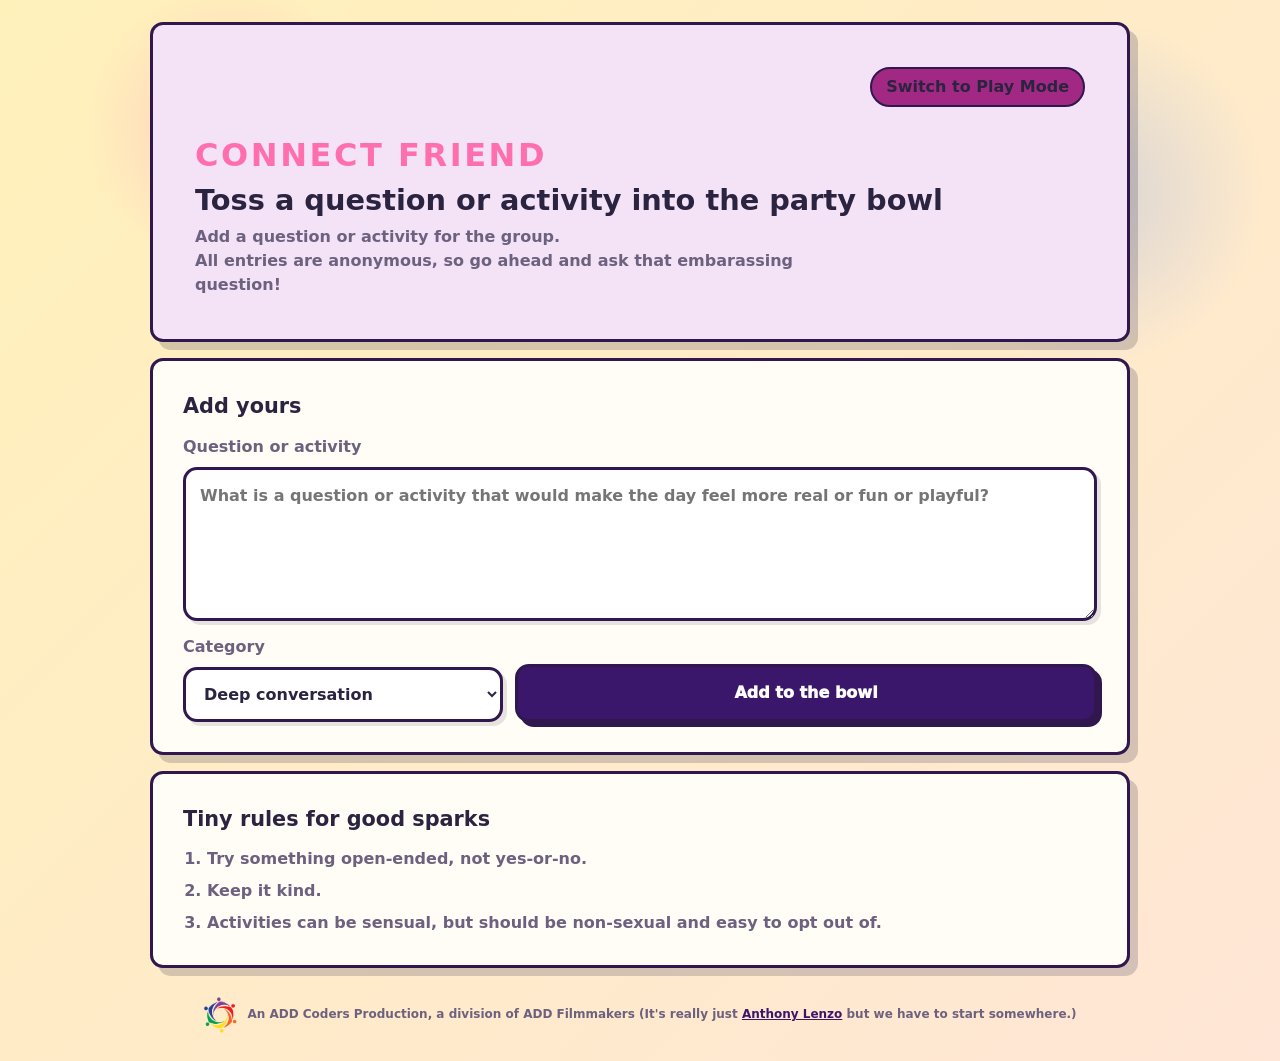
<file: index.html>
<!doctype html>
<html lang="en">
  <head>
    <meta charset="utf-8" />
    <meta name="viewport" content="width=device-width, initial-scale=1" />
    <title>Connect Friend</title>
    <link rel="stylesheet" href="styles.css" />
    <script src="visitor.js"></script>
    <script>
      rememberVisitor({ redirectFirstVisitTo: "enter.html" });
    </script>
  </head>
  <body class="page-index">
    <main class="party-shell landing-shell">
      <header class="party-header">
        <h1 class="kicker">Connect Friend</h1>
        <h2>Choose your party door</h2>
        <!-- <p class="header-note">Send guests to the entry page. Keep the viewer page for whoever is hosting the game.</p> -->
      </header>
      <section class="door-grid" aria-label="App pages">
        <a class="door-card" href="enter.html">
          <span>Prepare</span>
          Enter questions and activities
        </a>
        <a class="door-card" href="viewer.html">
          <span>Play</span>
          Build connections
        </a>
      </section>
    </main>
    <footer class="site-footer">
      <img class="footer-logo" src="ADD_filmmakers_logo_no_background.png" alt="ADD Filmmakers logo" />
      <p>
        An ADD Coders Production, a division of ADD Filmmakers (It's really just <a href="mailto:anthony@addflimmakers.com">Anthony Lenzo</a> but we have to start somewhere.)
        
      </p>
    </footer>
  </body>
</html>
</file>
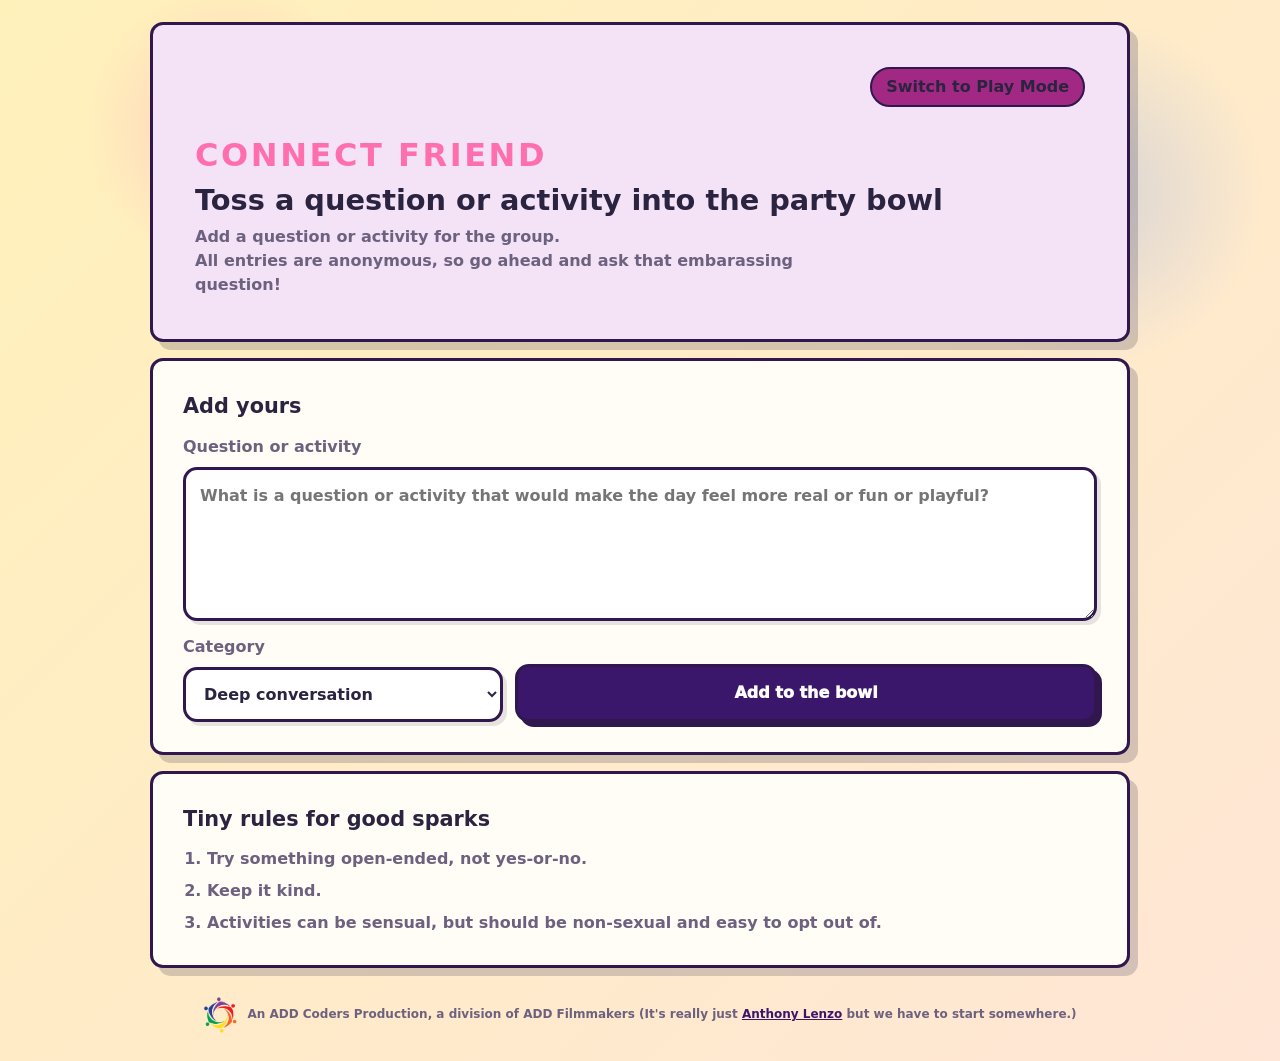
<file: enter.html>
<!doctype html>
<html lang="en">
  <head>
    <meta charset="utf-8" />
    <meta name="viewport" content="width=device-width, initial-scale=1" />
    <title>Enter Connect Friend Prompts</title>
    <link rel="stylesheet" href="styles.css" />
  </head>
  <body class="page-enter">
    <main class="party-shell">
      <header class="party-header">
        <nav class="page-links" aria-label="Party pages">
          <a href="viewer.html">Switch to Play Mode</a>
        </nav>
        <h1 class="kicker" data-app-name>Connect Friend</h1>
        <h2 data-page-greeting>Toss a prompt into the party bowl</h2>
        <p class="header-note" >Add a question or activity for the group.</p>
        <p class="header-note" >All entries are anonymous, so go ahead and ask that embarassing question!</p>
      </header>

      <section class="submission-card" aria-labelledby="submit-title">
        <h2 id="submit-title">Add yours</h2>
        <form id="promptForm" class="prompt-form">
          <label class="field-block">
            Question or activity
            <textarea
              id="promptText"
              name="promptText"
              maxlength="420"
              rows="5"
              required
              placeholder="What is a question or activity that would make the day feel more real or fun or playful?"
            ></textarea>
          </label>

          <div class="form-row">
            <label class="field-block">
              Category
              <select id="promptCategory" name="promptCategory" required></select>
            </label>
            <button class="party-button" type="submit">Add to the bowl</button>
          </div>
        </form>
        <p id="saveStatus" class="save-status" role="status"></p>
      </section>

      <section class="instructions-card" aria-labelledby="instructions-title">
        <h2 id="instructions-title">Tiny rules for good sparks</h2>
        <ol class="instruction-list">
          <li>Try something open-ended, not yes-or-no.</li>
          <li>Keep it kind.</li>
          <li>Activities can be sensual, but should be non-sexual and easy to opt out of.</li>
        </ol>
      </section>

      <section id="sessionPanel" class="session-card is-hidden" aria-labelledby="session-title">
        <h2 id="session-title">Your just-added slips</h2>
        <p class="soft-copy">This page only reveals what you add during this visit.</p>
        <div id="sessionList" class="session-list"></div>
      </section>
    </main>
    <footer class="site-footer">
      <img class="footer-logo" src="ADD_filmmakers_logo_no_background.png" alt="ADD Filmmakers logo" />
      <p>
        An ADD Coders Production, a division of ADD Filmmakers (It's really just <a href="mailto:anthony@addflimmakers.com">Anthony Lenzo</a> but we have to start somewhere.)
        
      </p>
    </footer>

    <script src="config.js"></script>
    <script src="visitor.js"></script>
    <script>
      rememberVisitor();
    </script>
    <script src="prompts.js"></script>
    <script src="shared.js"></script>
    <script src="enter.js"></script>
  </body>
</html>
</file>
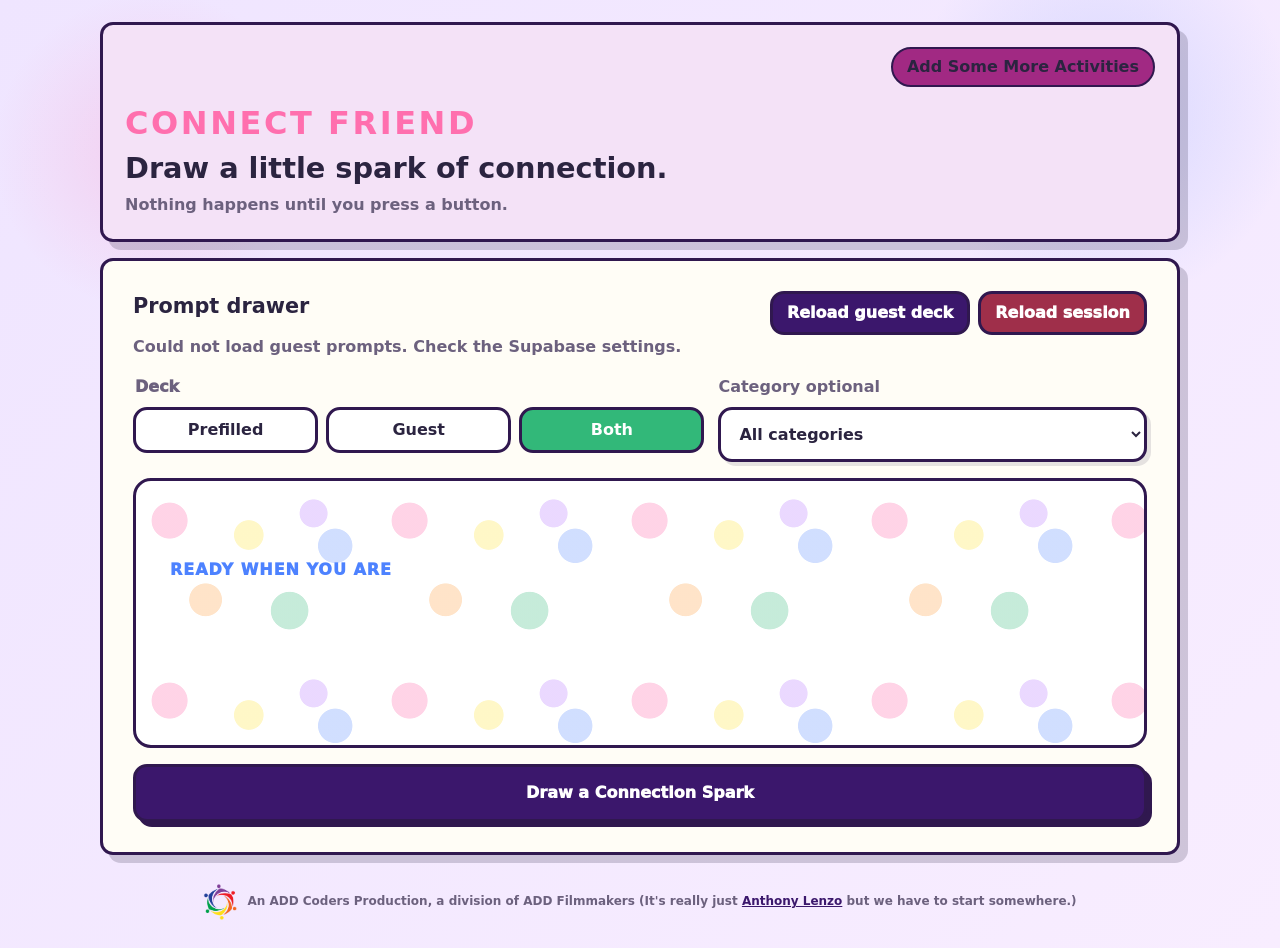
<file: viewer.html>
<!doctype html>
<html lang="en">
  <head>
    <meta charset="utf-8" />
    <meta name="viewport" content="width=device-width, initial-scale=1" />
    <title>Connect Friend Viewer</title>
    <link rel="stylesheet" href="styles.css" />
  </head>
  <body class="page-viewer">
    <main class="party-shell viewer-shell">
      
      <header class="party-header compact-header">
        <nav class="page-links" aria-label="Party pages">
          <a href="enter.html">Add Some More Activities</a>
        </nav>
        <h1 class="kicker" data-app-name>Connect Friend</h1>
        <h2>Draw a little spark of connection.</h2>
        <p class="header-note">Nothing happens until you press a button.</p>

      </header>

      <section class="draw-card" aria-labelledby="draw-title">
        <div class="draw-card-top">
          <div class="draw-card-heading">
            <h2 id="draw-title">Prompt drawer</h2>
            <p id="deckStatus" class="soft-copy">Pick your deck. Category is optional.</p>
          </div>
          <div class="draw-card-actions">
            <button
              id="refreshPrompts"
              class="ghost-button"
              type="button"
              title="Reload guest-submitted prompts from storage without clearing your drawn-card session."
              aria-label="Refresh guest deck. Reload guest-submitted prompts from storage without clearing your drawn-card session."
            >
              Reload guest deck
            </button>
            <button
              id="resetSession"
              class="ghost-button"
              type="button"
              title="Clear the list of cards drawn in this session so every prompt can appear again."
              aria-label="Reset session. Clear the list of cards drawn in this session so every prompt can appear again."
            >
              Reload session
            </button>
          </div>
        </div>

        <div class="chooser-grid" aria-label="Deck filters">
          <fieldset class="choice-group">
            <legend>Deck</legend>
            <div class="segmented-control">
              <input type="radio" id="deckPrefilled" name="deckSource" value="prefilled" />
              <label for="deckPrefilled">Prefilled</label>
              <input type="radio" id="deckGuest" name="deckSource" value="guest" />
              <label for="deckGuest">Guest</label>
              <input type="radio" id="deckBoth" name="deckSource" value="both" checked />
              <label for="deckBoth">Both</label>
            </div>
          </fieldset>

          <fieldset class="choice-group">
            <label class="field-block" for="categorySelect">
              Category optional
              <select id="categorySelect" class="category-select"></select>
            </label>
          </fieldset>
        </div>

        <div id="promptStage" class="prompt-stage" aria-live="polite">
          <p id="promptCategoryLabel" class="prompt-label">Ready when you are</p>
          <p id="promptDisplay" class="prompt-display is-empty"></p>
        </div>

        <button id="drawPrompt" class="party-button wide-button" type="button">Draw a Connection Spark</button>
      </section>

    </main>
    <footer class="site-footer">
      <img class="footer-logo" src="ADD_filmmakers_logo_no_background.png" alt="ADD Filmmakers logo" />
      <p>
        An ADD Coders Production, a division of ADD Filmmakers (It's really just <a href="mailto:anthony@addflimmakers.com">Anthony Lenzo</a> but we have to start somewhere.)
        
      </p>
    </footer>

    <script src="config.js"></script>
    <script src="visitor.js"></script>
    <script>
      rememberVisitor();
    </script>
    <script src="prompts.js"></script>
    <script src="shared.js"></script>
    <script src="viewer.js"></script>
  </body>
</html>
</file>
<file: styles.css>
/*
  EDIT COLORS HERE
  Change these variables to quickly recolor the party pages.
  The entering page and viewer page use different background variables.
*/
:root {
  --enter-background: #fff1ba;
  --viewer-background: #efe5ff;
  --index-background: #f3e5ff;
  --card-background: #fffdf6;
  --header-card-background:  #f4e2f7;
  --ink: #2b2440;
  --soft-ink: #6c617e;
  --line-color: #30184f;
  --deep-purple: #3b176c;
  --deep-purple-hover: #4f2189;
  --pink: #ff6fae;
  --orange: #ff9d3d;
  --blue: #4d82ff;
  --green: #32b879;
  --shadow-color: rgba(43, 36, 64, 0.2);
}

* {
  box-sizing: border-box;
}

body {
  min-height: 100vh;
  margin: 0;
  color: var(--ink);
  font-family:
    "Trebuchet MS", "Segoe UI", ui-sans-serif, system-ui, sans-serif;
  line-height: 1.5;
}

button,
input,
select,
textarea {
  font: inherit;
}

button,
a {
  touch-action: manipulation;
}

.page-enter {
  background:
    radial-gradient(circle at 18% 12%, rgba(255, 111, 174, 0.26), transparent 9rem),
    radial-gradient(circle at 85% 18%, rgba(77, 130, 255, 0.22), transparent 11rem),
    linear-gradient(135deg, var(--enter-background), #ffe6d6);
}

.page-viewer {
  background:
    radial-gradient(circle at 12% 16%, rgba(255, 111, 174, 0.2), transparent 10rem),
    radial-gradient(circle at 86% 12%, rgba(77, 130, 255, 0.18), transparent 12rem),
    linear-gradient(135deg, var(--viewer-background), #f8edff);
}

.page-index {
  background:
    radial-gradient(circle at 15% 20%, rgba(255, 157, 61, 0.22), transparent 11rem),
    linear-gradient(135deg, var(--index-background), #fff1ba);
}

.party-shell {
  width: min(980px, calc(100% - 28px));
  margin: 0 auto;
  padding: 22px 0 54px;
  display: grid;
  gap: 16px;
}

.viewer-shell {
  width: min(1080px, calc(100% - 28px));
}

.party-header,
.submission-card,
.instructions-card,
.session-card,
.draw-card,
.door-card {
  position: relative;
  border: 3px solid var(--line-color);
  border-radius: 13px;
  background: var(--card-background);
  box-shadow: 8px 8px 0 var(--shadow-color);
}


.party-header {
  padding: clamp(20px, 5vw, 42px);
  overflow: hidden;
  background: var(--header-card-background)
}

.compact-header {
  padding: clamp(14px, 3vw, 22px);
}

.compact-header .page-links {
  margin-bottom: 12px;
}

/* .party-header.compact-header > h2 {
  font-size: clamp(1.8rem, 5vw, 3.2rem);
} */

.compact-header .header-note {
  margin-bottom: 0;
}
/* 
.party-header::after,
.draw-card::after,
.submission-card::after {
  content: "";
  position: absolute;
  width: 92px;
  height: 92px;
  right: 18px;
  top: 18px;
  border: 3px solid var(--line-color);
  border-radius: 28px 40px 24px 42px;
  background-image: url(dancing-party-event.JPEG)
    ;
    linear-gradient(90deg, transparent 45%, var(--line-color) 45% 49%, transparent 49%),
    linear-gradient(var(--pink), var(--orange));
  transform: rotate(9deg);
  opacity: 0.82;
  pointer-events: none;
}
*/

.page-links {
  display: flex;
  justify-content: flex-end;
  margin-bottom: 24px;
}

.page-links a,
.door-card {
  color: var(--ink);
  text-decoration: none;
}

.page-links a {
  display: inline-flex;
  min-height: 40px;
  align-items: center;
  border: 2px solid var(--line-color);
  border-radius: 999px;
  background: #a12983;
  padding: 0 14px;
  font-weight: 800;
}

.kicker {
  margin: 0 0 8px;
  color: var(--pink);
  font-size: 2rem;
  font-weight: 900;
  letter-spacing: 0.08em;
  text-transform: uppercase;
}

h2,
p {
  margin-top: 0;
}

.party-header > h2 {
  max-width: 760px;
  margin-bottom: 12px;
  font-size: clamp(1.4rem, 9vw, 1.8rem);
  line-height: 0.92;
  letter-spacing: 0;
}

h2 {
  margin-bottom: 12px;
  font-size: clamp(1.25rem, 3vw, 1.3rem);
  letter-spacing: 0;
}

.header-note {
  max-width: 640px;
  margin-bottom: 0;
  color: var(--soft-ink);
  font-size: 1rem;
  font-weight: 700;
}

.submission-card,
.instructions-card,
.session-card,
.draw-card {
  padding: clamp(18px, 4vw, 30px);
}

.prompt-form {
  display: grid;
  gap: 14px;
}

.field-block {
  display: grid;
  gap: 8px;
  color: var(--soft-ink);
  font-weight: 900;
}

textarea,
select {
  width: 100%;
  border: 3px solid var(--line-color);
  border-radius: 14px;
  background: #ffffff;
  color: var(--ink);
  padding: 14px;
  font-weight: 750;
  box-shadow: 4px 4px 0 rgba(43, 36, 64, 0.12);
}

textarea {
  min-height: 136px;
  resize: vertical;
}

.form-row {
  display: grid;
  grid-template-columns: minmax(180px, 320px) auto;
  align-items: end;
  gap: 12px;
}

.party-button,
.ghost-button {
  border: 3px solid var(--line-color);
  border-radius: 14px;
  color: var(--ink);
  font-weight: 950;
  cursor: pointer;
}

.party-button {
  min-height: 58px;
  background: var(--deep-purple);
  color: #ffffff;
  box-shadow: 5px 5px 0 var(--line-color);
  padding: 0 20px;
}

.party-button:hover {
  background: var(--deep-purple-hover);
}

.party-button:disabled,
.ghost-button:disabled {
  cursor: progress;
  opacity: 0.7;
}

.ghost-button {
  min-height: 44px;
  background: var(--deep-purple);
  color: #ffffff;
  padding: 0 14px;
}

#resetSession {
  background: #9f2f4a;
}

#resetSession:hover {
  background: #b63a59;
}

.wide-button {
  width: 100%;
  margin-top: 16px;
}

.save-status,
.soft-copy {
  margin-bottom: 0;
  color: var(--soft-ink);
  font-weight: 800;
}

.instruction-list {
  margin: 0;
  padding-left: 24px;
  color: var(--soft-ink);
  font-weight: 800;
}

.instruction-list li + li {
  margin-top: 8px;
}

.is-hidden {
  display: none;
}

.session-list {
  display: grid;
  gap: 10px;
  margin-top: 14px;
}

.mini-slip {
  border: 2px dashed var(--line-color);
  border-radius: 14px;
  background: #ffffff;
  padding: 12px;
}

.mini-slip strong {
  color: var(--blue);
}

.mini-slip p {
  margin: 4px 0 0;
}

.draw-card-top {
  display: flex;
  justify-content: space-between;
  align-items: start;
  gap: 14px;
  margin-bottom: 16px;
}

.draw-card-actions {
  display: flex;
  flex-wrap: wrap;
  justify-content: flex-end;
  gap: 8px;
}

.chooser-grid {
  display: grid;
  grid-template-columns: minmax(220px, 0.8fr) minmax(180px, 0.6fr);
  gap: 14px;
}

.choice-group {
  min-width: 0;
  margin: 0;
  border: 0;
  padding: 0;
}

.choice-group legend {
  margin-bottom: 8px;
  color: var(--soft-ink);
  font-weight: 950;
}

.segmented-control,
.category-choices {
  display: grid;
  gap: 8px;
}

.segmented-control {
  grid-template-columns: repeat(3, minmax(0, 1fr));
}

.category-choices {
  grid-template-columns: repeat(auto-fit, minmax(138px, 1fr));
}

.segmented-control input,
.category-choices input {
  position: absolute;
  opacity: 0;
  pointer-events: none;
}

.segmented-control label,
.category-choices label {
  min-height: 46px;
  display: grid;
  place-items: center;
  border: 3px solid var(--line-color);
  border-radius: 14px;
  background: #ffffff;
  padding: 0 10px;
  font-weight: 900;
  text-align: center;
  cursor: pointer;
}

.segmented-control input:checked + label,
.category-choices input:checked + label {
  background: var(--green);
  color: #ffffff;
}

.prompt-stage {
  min-height: 270px;
  display: grid;
  align-content: center;
  gap: 12px;
  margin-top: 16px;
  border: 3px solid var(--line-color);
  border-radius: 18px;
  background:
    radial-gradient(circle at 14% 22%, rgba(255, 111, 174, 0.3) 0 1.1rem, transparent 1.15rem),
    radial-gradient(circle at 29% 66%, rgba(255, 157, 61, 0.28) 0 1rem, transparent 1.05rem),
    radial-gradient(circle at 47% 30%, rgba(255, 232, 91, 0.34) 0 0.9rem, transparent 0.95rem),
    radial-gradient(circle at 64% 72%, rgba(50, 184, 121, 0.28) 0 1.15rem, transparent 1.2rem),
    radial-gradient(circle at 83% 36%, rgba(77, 130, 255, 0.26) 0 1.05rem, transparent 1.1rem),
    radial-gradient(circle at 74% 18%, rgba(169, 94, 255, 0.24) 0 0.85rem, transparent 0.9rem),
    #ffffff;
  background-size: 240px 180px;
  padding: clamp(18px, 4vw, 34px);
}

.prompt-stage.session-complete {
  border-color: #c653c4;
  background:
    radial-gradient(circle at 16% 26%, #c653c4 0 1.15rem, transparent 1.2rem),
    radial-gradient(circle at 72% 34%, #c653c4 0 1rem, transparent 1.05rem),
    #fff0f4;
}

.prompt-stage.session-complete .prompt-label {
  color: #c6536b;
}

.prompt-stage.session-complete .prompt-display {
  color: #7e2437;
}

.prompt-label {
  margin-bottom: 0;
  color: var(--blue);
  font-weight: 950;
  text-transform: uppercase;
  letter-spacing: 0.06em;
}

.prompt-display {
  margin-bottom: 0;
  font-size: clamp(1.65rem, 5vw, 3.8rem);
  font-weight: 950;
  line-height: 1.06;
}

.prompt-display.is-empty {
  min-height: 1.2em;
}

.landing-shell {
  min-height: 100vh;
  align-content: center;
}

.door-grid {
  display: grid;
  grid-template-columns: repeat(2, minmax(0, 1fr));
  gap: 10px;
}

.door-card {
  display: grid;
  min-height: 180px;
  align-content: top;
  padding: 20px;
  font-size: clamp(1.35rem, 4vw, 2rem);
  font-weight: 950;
}

.door-card span {
  margin-bottom: 8px;
  color: var(--pink);
  font-size: 1.7rem;
  text-transform: uppercase;
  letter-spacing: 0.08em;
}

.site-footer {
  width: min(980px, calc(100% - 28px));
  display: flex;
  align-items: center;
  justify-content: center;
  gap: 10px;
  margin: -26px auto 28px;
  color: var(--soft-ink);
  font-size: 0.75rem;
  font-weight: 750;
  text-align: center;
}

.footer-logo {
  width: 34px;
  height: auto;
  flex: 0 0 auto;
}

.site-footer p {
  margin: 0;
}

.site-footer a {
  color: var(--deep-purple);
  font-weight: 900;
}

@media (max-width: 760px) {
  .party-shell {
    width: min(100% - 18px, 620px);
    padding-top: 10px;
  }

  .compact-header {
    display: grid;
  }

  .compact-header .page-links {
    order: 4;
    margin: 14px 0 0;
  }

  .party-header::after,
  .draw-card::after,
  .submission-card::after {
    width: 54px;
    height: 54px;
    right: 12px;
    top: 12px;
    opacity: 0.35;
  }

  .page-links {
    justify-content: flex-start;
  }

  .form-row,
  .chooser-grid,
  .door-grid {
    grid-template-columns: 1fr;
  }

  .draw-card-top {
    display: contents;
  }

  .draw-card-actions {
    width: 100%;
    order: 5;
    margin-top: 14px;
  }

  .draw-card {
    display: flex;
    flex-direction: column;
  }

  .draw-card-heading {
    order: 1;
    margin-bottom: 14px;
  }

  .chooser-grid {
    order: 4;
    margin-bottom: 3em;
  }

  #drawPrompt {
    order: 2;
    margin-top: 14px;
    margin-bottom: 0;
  }

  #promptStage {
    order: 3;
  }

  .party-button,
  .ghost-button {
    width: 100%;
  }

  .segmented-control {
    grid-template-columns: 1fr;
  }

  .site-footer {
    flex-direction: column;
    margin-top: -18px;
  }
}
</file>
